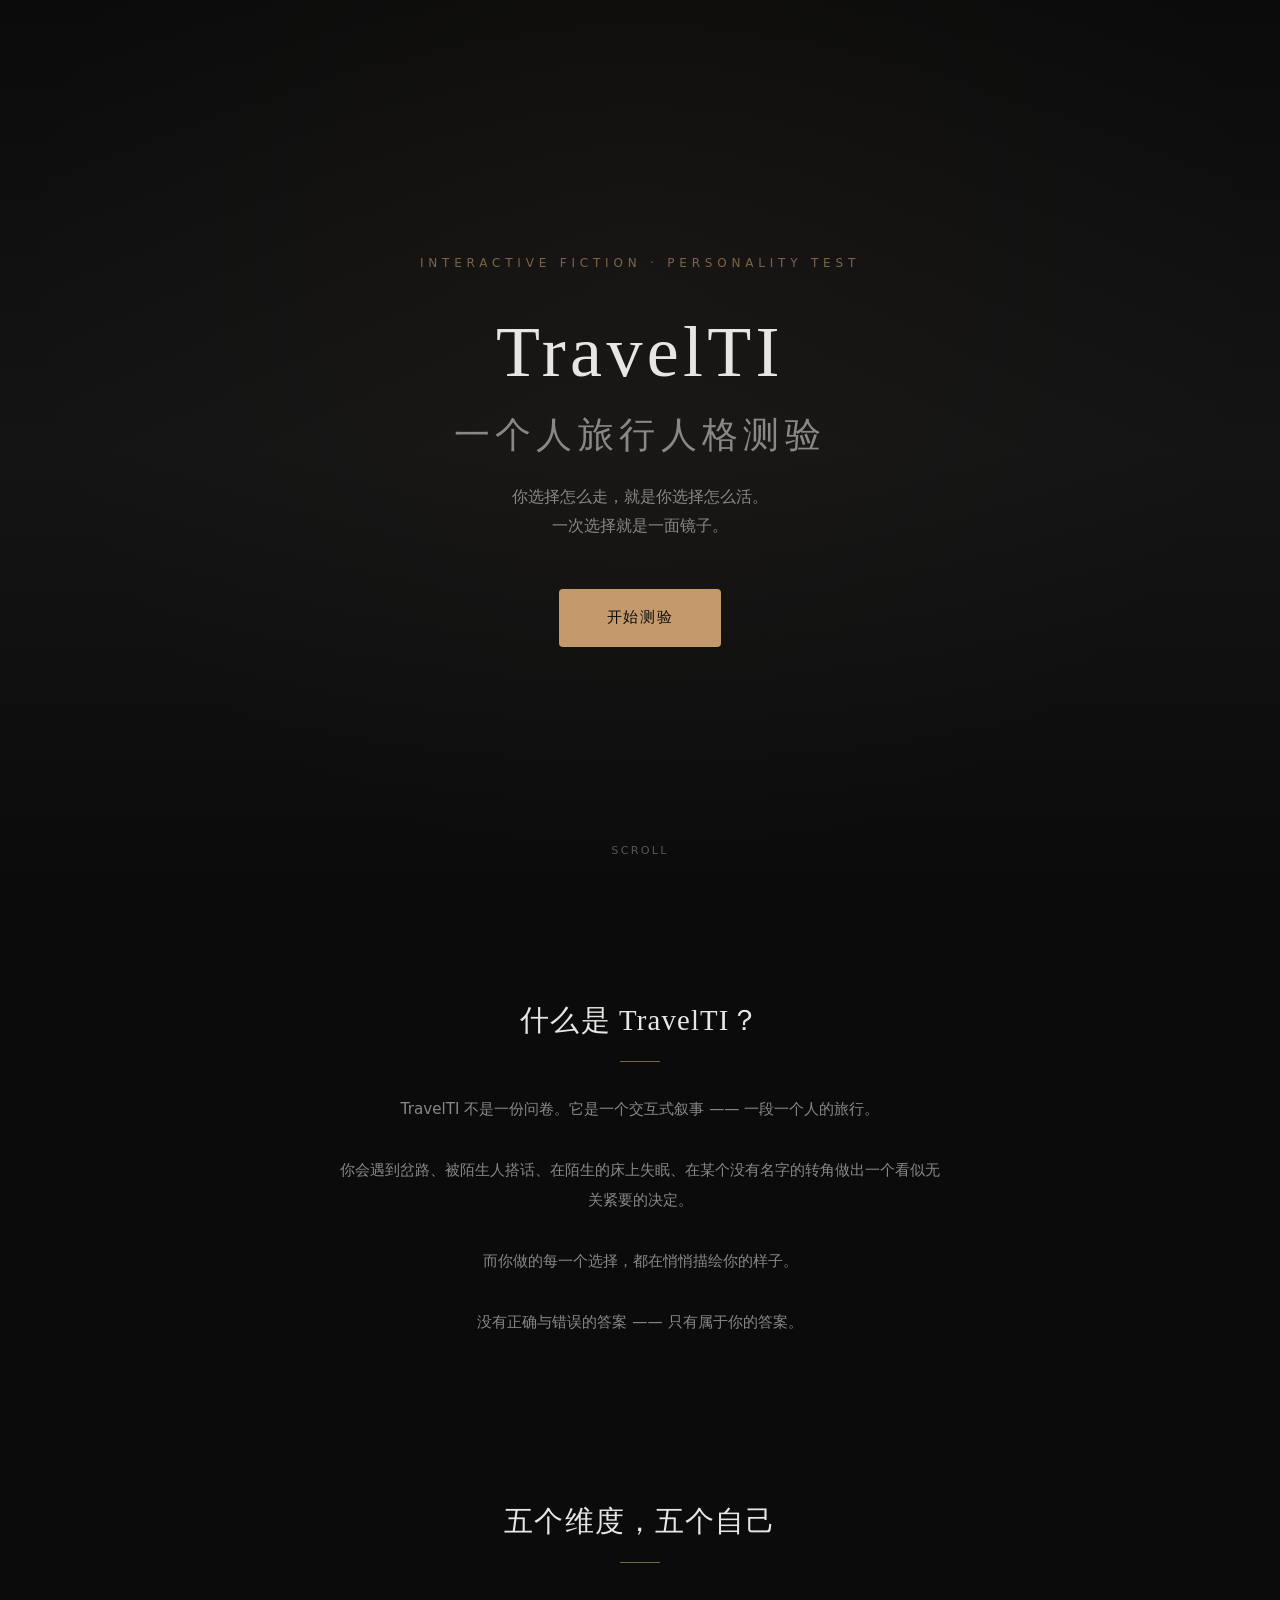
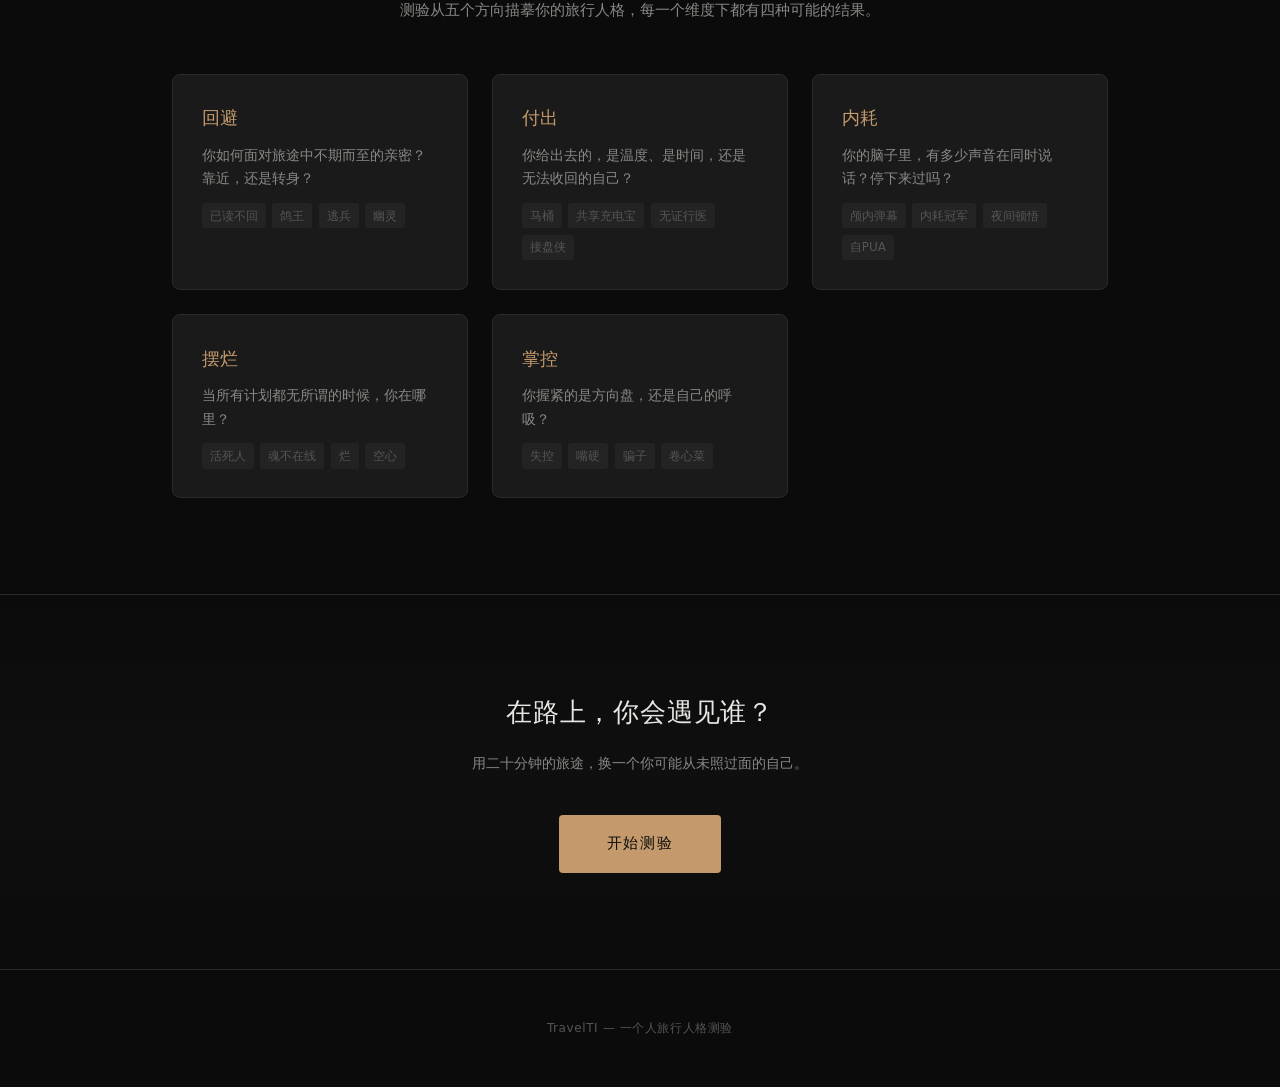
<file: index.html>
<!DOCTYPE html>
<html lang="zh-CN">
<head>
<meta charset="UTF-8">
<meta name="viewport" content="width=device-width, initial-scale=1.0">
<title>TravelTI — 一个人旅行人格测验</title>
<meta name="description" content="一次选择就是一面镜子。在路上，你会看见一个从未照过面的自己。">
<link rel="stylesheet" href="styles.css">
</head>
<body>

<section class="hero" id="top">
  <p class="hero-label">Interactive Fiction · Personality Test</p>
  <h1>
    TravelTI
    <span>一个人旅行人格测验</span>
  </h1>
  <p class="hero-sub">
    你选择怎么走，就是你选择怎么活。<br>
    一次选择就是一面镜子。
  </p>
  <div class="hero-cta">
    <a href="play.html" class="btn-primary">开始测验</a>
  </div>
  <p class="hero-scroll">SCROLL</p>
</section>

<div class="section" id="about">
  <h2 class="section-title">什么是 TravelTI？</h2>
  <p class="section-body">
    TravelTI 不是一份问卷。它是一个交互式叙事 —— 一段一个人的旅行。<br><br>
    你会遇到岔路、被陌生人搭话、在陌生的床上失眠、在某个没有名字的转角做出一个看似无关紧要的决定。<br><br>
    而你做的每一个选择，都在悄悄描绘你的样子。<br><br>
    没有正确与错误的答案 —— 只有属于你的答案。
  </p>
</div>

<div class="dimensions" id="dimensions">
  <h2 class="section-title">五个维度，五个自己</h2>
  <p class="section-body" style="margin-bottom:0">
    测验从五个方向描摹你的旅行人格，每一个维度下都有四种可能的结果。
  </p>
  <div class="dimensions-grid">
    <div class="dimension-card">
      <h3>回避</h3>
      <p>你如何面对旅途中不期而至的亲密？靠近，还是转身？</p>
      <div class="types-preview">
        <span>已读不回</span><span>鸽王</span><span>逃兵</span><span>幽灵</span>
      </div>
    </div>
    <div class="dimension-card">
      <h3>付出</h3>
      <p>你给出去的，是温度、是时间，还是无法收回的自己？</p>
      <div class="types-preview">
        <span>马桶</span><span>共享充电宝</span><span>无证行医</span><span>接盘侠</span>
      </div>
    </div>
    <div class="dimension-card">
      <h3>内耗</h3>
      <p>你的脑子里，有多少声音在同时说话？停下来过吗？</p>
      <div class="types-preview">
        <span>颅内弹幕</span><span>内耗冠军</span><span>夜间顿悟</span><span>自PUA</span>
      </div>
    </div>
    <div class="dimension-card">
      <h3>摆烂</h3>
      <p>当所有计划都无所谓的时候，你在哪里？</p>
      <div class="types-preview">
        <span>活死人</span><span>魂不在线</span><span>烂</span><span>空心</span>
      </div>
    </div>
    <div class="dimension-card">
      <h3>掌控</h3>
      <p>你握紧的是方向盘，还是自己的呼吸？</p>
      <div class="types-preview">
        <span>失控</span><span>嘴硬</span><span>骗子</span><span>卷心菜</span>
      </div>
    </div>
  </div>
</div>

<div class="cta-section">
  <h2>在路上，你会遇见谁？</h2>
  <p>用二十分钟的旅途，换一个你可能从未照过面的自己。</p>
  <a href="play.html" class="btn-primary">开始测验</a>
</div>

<div class="footer">
  <p><a href="play.html">TravelTI</a> — 一个人旅行人格测验</p>
</div>

</body>
</html>
</file>
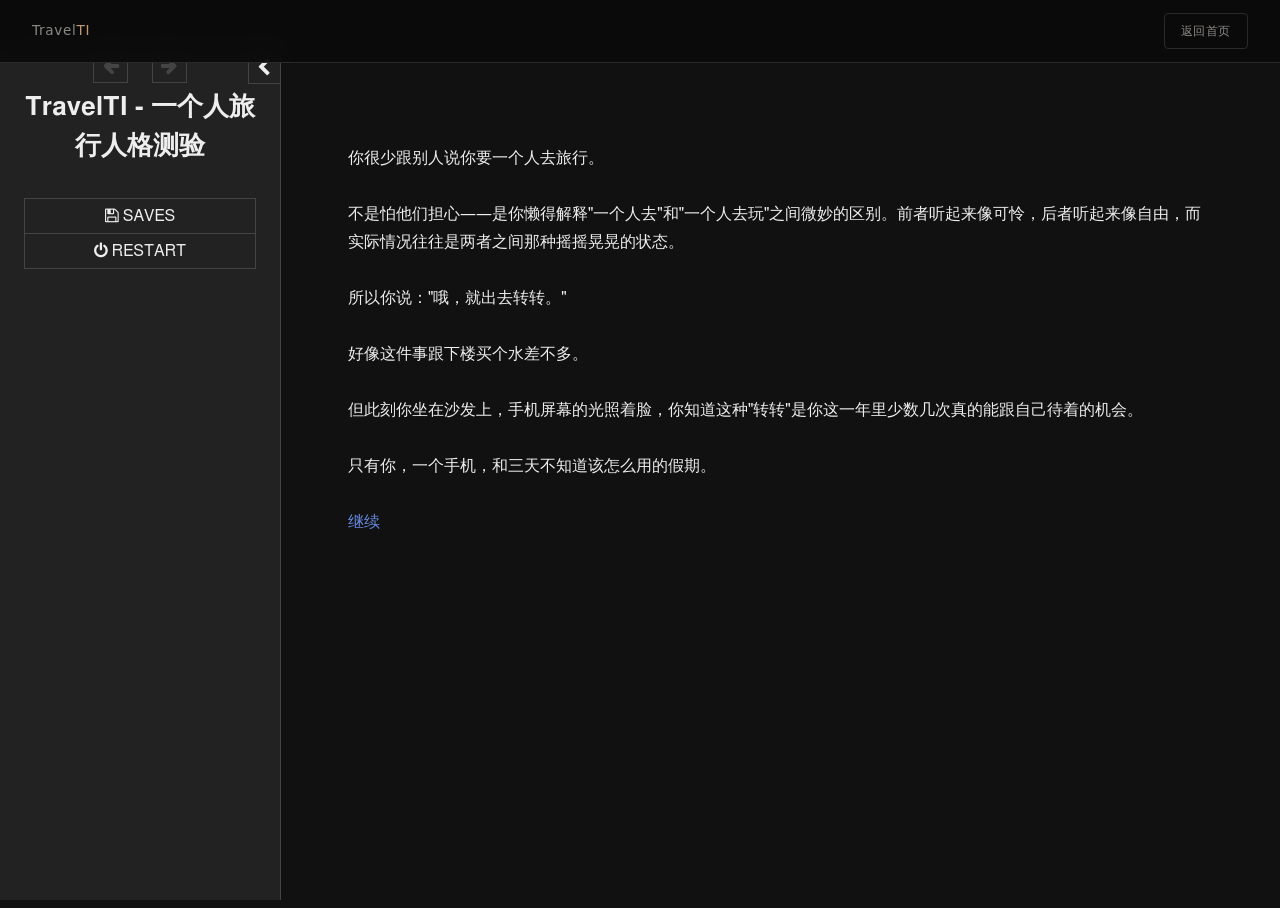
<file: play.html>
<!DOCTYPE html>
<html lang="zh-CN">
<head>
<meta charset="UTF-8">
<meta name="viewport" content="width=device-width, initial-scale=1.0">
<title>TravelTI — 开始测验</title>
<link rel="stylesheet" href="styles.css">
</head>
<body class="game-page">

<nav class="game-nav">
  <a href="index.html" class="logo">Travel<span style="color:var(--accent)">TI</span></a>
  <a href="index.html" class="btn-secondary" style="padding:0.4rem 1rem;font-size:0.78rem;">返回首页</a>
</nav>

<div class="game-container">
  <iframe src="game.html" title="TravelTI 一个人旅行人格测验"></iframe>
</div>

</body>
</html>
</file>
<file: styles.css>
/* === TravelTI Website Styles === */

:root {
  --bg-primary: #0b0b0b;
  --bg-secondary: #141414;
  --bg-card: #1a1a1a;
  --border: #2a2a2a;
  --text-primary: #e8e6e3;
  --text-secondary: #8a8885;
  --text-muted: #555;
  --accent: #c49a6c;
  --accent-hover: #d4aa7c;
  --accent-dim: #7a6548;
  --highlight: #e8cfa6;
  --font-sans: "PingFang SC", "Hiragino Sans GB", "Microsoft YaHei", system-ui, -apple-system, sans-serif;
  --font-serif: "Noto Serif SC", "Source Han Serif SC", "STSong", serif;
}

*, *::before, *::after { box-sizing: border-box; margin: 0; padding: 0; }

html {
  scroll-behavior: smooth;
  -webkit-font-smoothing: antialiased;
}

body {
  font-family: var(--font-sans);
  background: var(--bg-primary);
  color: var(--text-primary);
  line-height: 1.7;
  overflow-x: hidden;
}

/* === Hero Section === */
.hero {
  min-height: 100vh;
  display: flex;
  flex-direction: column;
  align-items: center;
  justify-content: center;
  text-align: center;
  padding: 2rem;
  position: relative;
  background: linear-gradient(180deg, #0b0b0b 0%, #141414 50%, #0b0b0b 100%);
}

.hero::before {
  content: '';
  position: absolute;
  top: 0; left: 0; right: 0; bottom: 0;
  background: radial-gradient(ellipse at 50% 30%, rgba(196, 154, 108, 0.04) 0%, transparent 70%);
  pointer-events: none;
}

.hero-label {
  font-size: 0.75rem;
  letter-spacing: 0.4em;
  text-transform: uppercase;
  color: var(--accent-dim);
  margin-bottom: 2rem;
  position: relative;
}

.hero h1 {
  font-family: var(--font-serif);
  font-size: clamp(2.5rem, 6vw, 4.5rem);
  font-weight: 400;
  letter-spacing: 0.06em;
  color: var(--text-primary);
  line-height: 1.3;
  position: relative;
}

.hero h1 span {
  display: block;
  font-size: 0.5em;
  font-family: var(--font-sans);
  font-weight: 300;
  color: var(--text-secondary);
  letter-spacing: 0.15em;
  margin-top: 0.8rem;
}

.hero-sub {
  margin-top: 1.5rem;
  font-size: 1rem;
  color: var(--text-secondary);
  max-width: 480px;
  line-height: 1.8;
  position: relative;
}

.hero-cta {
  margin-top: 3rem;
  position: relative;
}

.btn-primary {
  display: inline-block;
  padding: 1rem 3rem;
  font-size: 0.95rem;
  font-family: var(--font-sans);
  letter-spacing: 0.1em;
  color: var(--bg-primary);
  background: var(--accent);
  border: none;
  border-radius: 4px;
  cursor: pointer;
  text-decoration: none;
  transition: all 0.3s ease;
}

.btn-primary:hover {
  background: var(--accent-hover);
  transform: translateY(-1px);
}

.btn-secondary {
  display: inline-block;
  padding: 0.85rem 2.5rem;
  font-size: 0.9rem;
  font-family: var(--font-sans);
  letter-spacing: 0.05em;
  color: var(--text-secondary);
  background: transparent;
  border: 1px solid var(--border);
  border-radius: 4px;
  cursor: pointer;
  text-decoration: none;
  transition: all 0.3s ease;
}

.btn-secondary:hover {
  color: var(--text-primary);
  border-color: var(--text-muted);
}

.hero-scroll {
  position: absolute;
  bottom: 2.5rem;
  left: 50%;
  transform: translateX(-50%);
  color: var(--text-muted);
  font-size: 0.7rem;
  letter-spacing: 0.2em;
  animation: float 3s ease-in-out infinite;
}

@keyframes float {
  0%, 100% { transform: translateX(-50%) translateY(0); }
  50% { transform: translateX(-50%) translateY(6px); }
}

/* === Section Container === */
.section {
  padding: 6rem 2rem;
  max-width: 800px;
  margin: 0 auto;
}

.section-title {
  font-family: var(--font-serif);
  font-size: 1.8rem;
  font-weight: 400;
  letter-spacing: 0.04em;
  margin-bottom: 2rem;
  text-align: center;
  color: var(--text-primary);
}

.section-title::after {
  content: '';
  display: block;
  width: 40px;
  height: 1px;
  background: var(--accent-dim);
  margin: 1rem auto 0;
}

.section-body {
  color: var(--text-secondary);
  font-size: 0.95rem;
  line-height: 2;
  text-align: center;
  max-width: 600px;
  margin: 0 auto;
}

/* === Dimensions Grid === */
.dimensions {
  padding: 4rem 2rem 6rem;
  max-width: 1000px;
  margin: 0 auto;
}

.dimensions-grid {
  display: grid;
  grid-template-columns: repeat(auto-fit, minmax(260px, 1fr));
  gap: 1.5rem;
  margin-top: 3rem;
}

.dimension-card {
  background: var(--bg-card);
  border: 1px solid var(--border);
  border-radius: 8px;
  padding: 1.8rem;
  transition: all 0.3s ease;
}

.dimension-card:hover {
  border-color: var(--accent-dim);
  background: #1e1e1e;
}

.dimension-card h3 {
  font-family: var(--font-serif);
  font-size: 1.15rem;
  font-weight: 400;
  color: var(--accent);
  margin-bottom: 0.6rem;
}

.dimension-card p {
  font-size: 0.85rem;
  color: var(--text-secondary);
  line-height: 1.7;
}

.dimension-card .types-preview {
  margin-top: 0.8rem;
  font-size: 0.75rem;
  color: var(--text-muted);
  display: flex;
  flex-wrap: wrap;
  gap: 0.4rem;
}

.dimension-card .types-preview span {
  background: rgba(255,255,255,0.04);
  padding: 0.15rem 0.5rem;
  border-radius: 3px;
}

/* === CTA Section === */
.cta-section {
  text-align: center;
  padding: 6rem 2rem;
  background: linear-gradient(180deg, var(--bg-primary) 0%, #0f0f0f 50%, var(--bg-primary) 100%);
  border-top: 1px solid var(--border);
  border-bottom: 1px solid var(--border);
}

.cta-section h2 {
  font-family: var(--font-serif);
  font-size: 1.6rem;
  font-weight: 400;
  letter-spacing: 0.03em;
  margin-bottom: 1rem;
}

.cta-section p {
  color: var(--text-secondary);
  max-width: 420px;
  margin: 0 auto 2.5rem;
  font-size: 0.9rem;
}

/* === Footer === */
.footer {
  text-align: center;
  padding: 3rem 2rem;
  color: var(--text-muted);
  font-size: 0.75rem;
  letter-spacing: 0.05em;
}

.footer a {
  color: var(--text-muted);
  text-decoration: none;
}

.footer a:hover {
  color: var(--text-secondary);
}

/* === Game Page === */
.game-page {
  background: #111;
  min-height: 100vh;
  display: flex;
  flex-direction: column;
}

.game-nav {
  position: fixed;
  top: 0; left: 0; right: 0;
  z-index: 1000;
  display: flex;
  align-items: center;
  justify-content: space-between;
  padding: 0.8rem 2rem;
  background: rgba(11, 11, 11, 0.9);
  backdrop-filter: blur(12px);
  -webkit-backdrop-filter: blur(12px);
  border-bottom: 1px solid var(--border);
}

.game-nav .logo {
  font-size: 0.85rem;
  letter-spacing: 0.05em;
  color: var(--text-secondary);
  text-decoration: none;
}

.game-nav .logo em {
  font-style: normal;
  color: var(--accent);
}

.game-container {
  flex: 1;
  margin-top: 3rem;
}

.game-container iframe {
  width: 100%;
  height: calc(100vh - 3rem);
  border: none;
}

/* === Responsive === */
@media (max-width: 600px) {
  .hero { padding: 2rem 1.5rem; }
  .section { padding: 4rem 1.5rem; }
  .dimensions { padding: 2rem 1.5rem 4rem; }
  .dimensions-grid { grid-template-columns: 1fr; }
  .cta-section { padding: 4rem 1.5rem; }
  .game-nav { padding: 0.6rem 1rem; }
  .hero h1 { font-size: clamp(2rem, 8vw, 3rem); }
}
</file>
